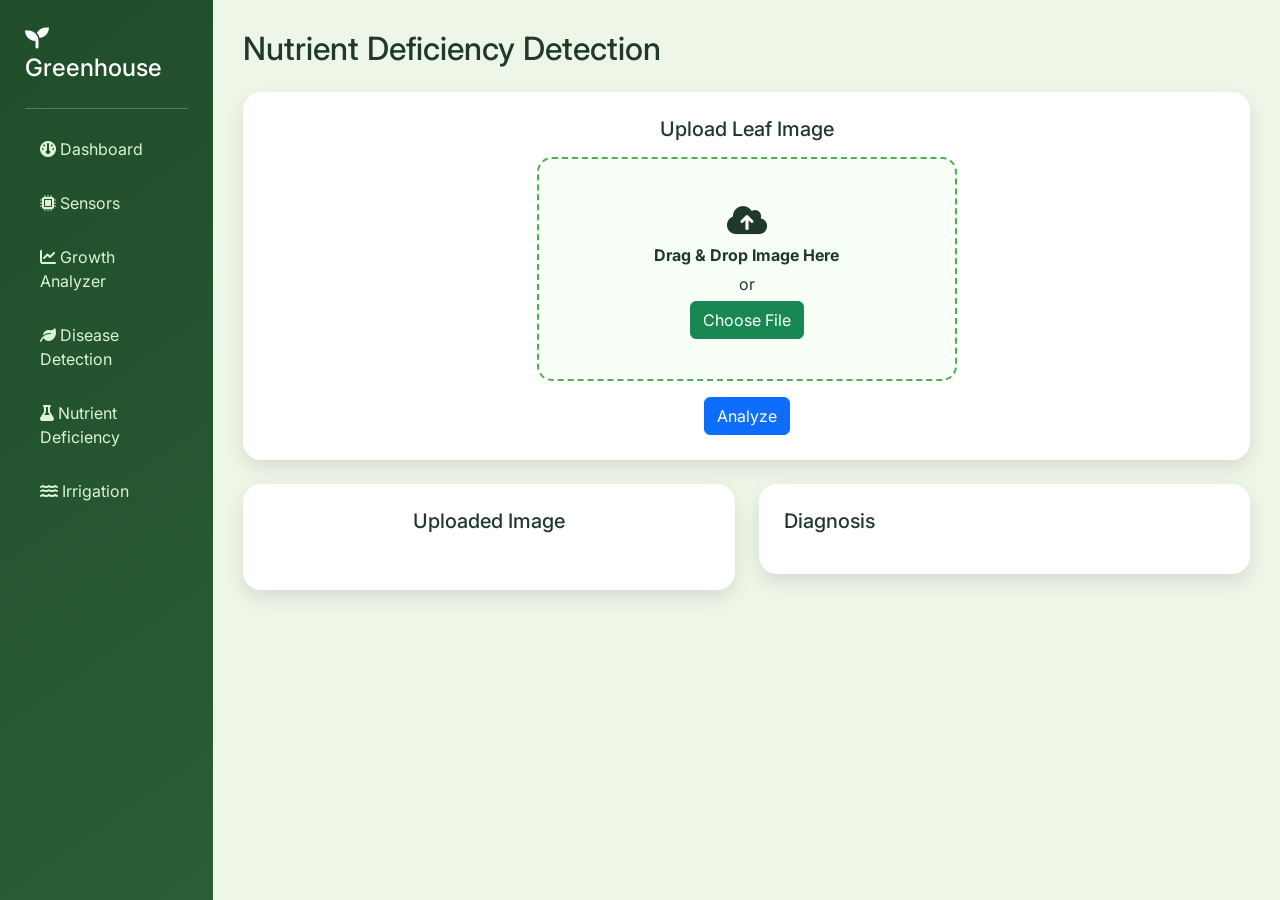
<file: templates/deficiency.html>
<!DOCTYPE html>
<html lang="en">

<head>

<meta charset="UTF-8">
<meta name="viewport" content="width=device-width, initial-scale=1.0">

<title>Nutrient Deficiency Detection</title>

<link href="https://cdn.jsdelivr.net/npm/bootstrap@5.3.2/dist/css/bootstrap.min.css" rel="stylesheet">

<link rel="preconnect" href="https://fonts.googleapis.com">
<link href="https://fonts.googleapis.com/css2?family=Inter:opsz@14..32&display=swap" rel="stylesheet">

<link rel="stylesheet" href="https://cdnjs.cloudflare.com/ajax/libs/font-awesome/6.0.0/css/all.min.css">

<style>

body{
font-family:'Inter',sans-serif;
background:#eef6e8;
color:#1f3a2b;
}

/* Sidebar */

.sidebar{
background:linear-gradient(145deg,#204d2a,#2a5e36);
min-height:100vh;
color:white;
padding:25px;
}

.sidebar h4{
margin-bottom:25px;
}

.sidebar a{
display:block;
padding:12px 15px;
margin:6px 0;
color:#daf5cf;
text-decoration:none;
border-radius:10px;
}

.sidebar a:hover{
background:#3c7247;
}


/* Main */

.main-panel{
padding:30px;
}


/* Cards */

.card-box{
background:white;
border-radius:18px;
padding:25px;
box-shadow:0 8px 20px rgba(0,0,0,0.1);
}


/* Upload box */

.upload-box{
border:2px dashed #4caf50;
border-radius:15px;
padding:40px;
width:420px;
margin:auto;
background:#f8fff6;
cursor:pointer;
transition:0.2s;
}

.upload-box:hover{
background:#eefbe9;
}

.upload-box p{
margin:5px;
}


/* Image */

img{
border-radius:12px;
max-width:100%;
}

/* Loading Overlay */

#loadingOverlay{
position:fixed;
top:0;
left:0;
width:100%;
height:100%;
background:rgba(0,0,0,0.45);
display:none;
align-items:center;
justify-content:center;
z-index:9999;
}


/* Loader */

.loader-container{
text-align:center;
color:white;
}


/* Bars */

.bars{
display:flex;
gap:6px;
justify-content:center;
margin-bottom:10px;
}

.bars div{
width:8px;
height:35px;
background:#8cff8c;
animation:barsMove 1s infinite;
}

.bars div:nth-child(2){animation-delay:0.1s}
.bars div:nth-child(3){animation-delay:0.2s}
.bars div:nth-child(4){animation-delay:0.3s}
.bars div:nth-child(5){animation-delay:0.4s}


/* Animation */

@keyframes barsMove{

0%{
transform:scaleY(0.4);
}

50%{
transform:scaleY(1);
}

100%{
transform:scaleY(0.4);
}

}

</style>

</head>

<div id="loadingOverlay">

<div class="loader-container">

<div class="bars">
<div></div>
<div></div>
<div></div>
<div></div>
<div></div>
</div>

<p>Analyzing leaf...</p>

</div>

</div>

<body>

<div class="container-fluid">

<div class="row">

<!-- Sidebar -->

<div class="col-md-2 sidebar">

<h4><i class="fas fa-seedling"></i> Greenhouse</h4>

<hr>

<a href="/"><i class="fas fa-gauge"></i> Dashboard</a>
<a href="/sensors"><i class="fas fa-microchip"></i> Sensors</a>
<a href="/growth"><i class="fas fa-chart-line"></i> Growth Analyzer</a>
<a href="/disease"><i class="fas fa-leaf"></i> Disease Detection</a>
<a href="/deficiency"><i class="fas fa-flask"></i> Nutrient Deficiency</a>
<a href="/irrigation"><i class="fas fa-water"></i> Irrigation</a>

</div>


<!-- Main Panel -->

<div class="col-md-10 main-panel">

<h2>Nutrient Deficiency Detection</h2>


<!-- Upload Section -->

<div class="card-box mt-4 text-center">

<h5 class="mb-3">Upload Leaf Image</h5>

<div id="dropArea" class="upload-box">

<p><i class="fas fa-cloud-upload-alt fa-2x"></i></p>

<p><b>Drag & Drop Image Here</b></p>

<p>or</p>

<input type="file" id="image" hidden>

<button class="btn btn-success" onclick="document.getElementById('image').click()">
Choose File
</button>

</div>

<button class="btn btn-primary mt-3" onclick="predict()">
Analyze
</button>

</div>


<!-- Results -->

<div class="row mt-4">

<!-- Uploaded Image -->

<div class="col-md-6">

<div class="card-box text-center">

<h5>Uploaded Image</h5>

<img id="preview">

</div>

</div>


<!-- Diagnosis -->

<div class="col-md-6">

<div class="card-box">

<h5>Diagnosis</h5>

<h4 id="result"></h4>

<p id="cause"></p>

<p id="solution"></p>

</div>

</div>

</div>

</div>
</div>
</div>



<script>

const info = {

"magnesium":{
title:"Magnesium Deficiency",
cause:"Occurs due to poor soil magnesium levels, high potassium competition, or acidic soils.",
solution:"Apply magnesium sulfate (Epsom salt) or dolomitic lime and maintain balanced fertilization."
},

"potassium":{
title:"Potassium Deficiency",
cause:"Caused by insufficient potassium in soil or excessive nitrogen fertilization.",
solution:"Apply potassium fertilizers like potassium sulfate or potassium nitrate."
},

"nitrogen":{
title:"Nitrogen Deficiency",
cause:"Occurs when nitrogen availability in soil is low or organic matter is insufficient.",
solution:"Apply nitrogen fertilizers such as urea, ammonium nitrate, or organic compost."
},

"healthy":{
title:"Healthy Plant",
cause:"No nutrient deficiency detected.",
solution:"Maintain balanced fertilization, irrigation, and greenhouse environmental conditions."
}

}



let dropArea = document.getElementById("dropArea")
let fileInput = document.getElementById("image")



dropArea.addEventListener("dragover",(e)=>{
e.preventDefault()
dropArea.style.background="#e6f9e2"
})


dropArea.addEventListener("dragleave",()=>{
dropArea.style.background="#f8fff6"
})


dropArea.addEventListener("drop",(e)=>{

e.preventDefault()

fileInput.files = e.dataTransfer.files

previewImage()

dropArea.style.background="#f8fff6"

})


fileInput.addEventListener("change",previewImage)



function previewImage(){

let file=fileInput.files[0]

if(!file) return

document.getElementById("preview").src = URL.createObjectURL(file)

}


function predict(){

let file=fileInput.files[0]

if(!file) return

document.getElementById("loadingOverlay").style.display="flex"

let form=new FormData()
form.append("image",file)

fetch("/api/deficiency",{

method:"POST",
body:form

})
.then(r=>r.json())

.then(data=>{

document.getElementById("loadingOverlay").style.display="none"

let key=data.prediction.toLowerCase()

let details=info[key]

document.getElementById("result").innerHTML=details.title

document.getElementById("cause").innerHTML=
"<b>Possible Causes:</b> "+details.cause

document.getElementById("solution").innerHTML=
"<b>Recommended Solution:</b> "+details.solution

})

}
</script>


</body>
</html>
</file>
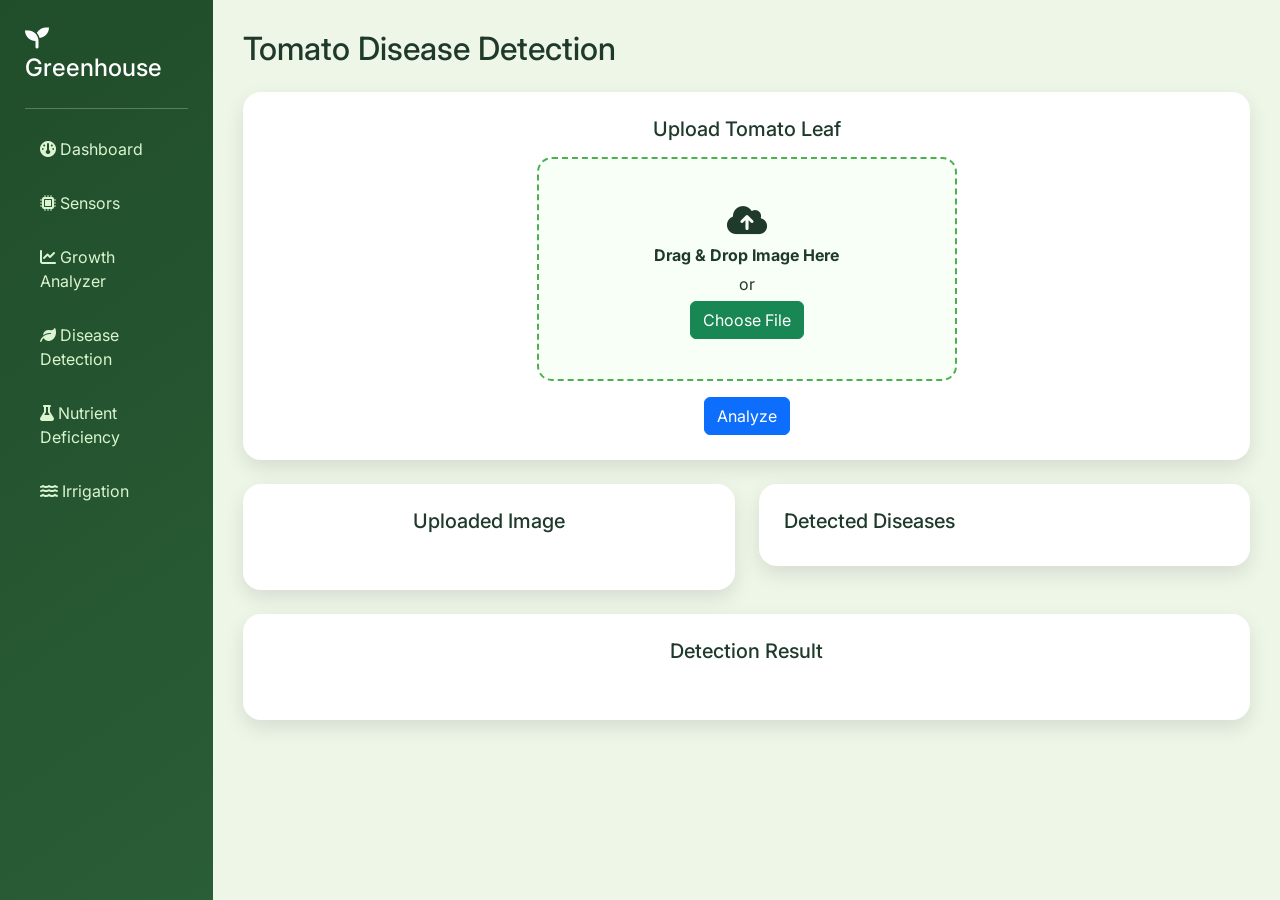
<file: templates/disease.html>
<!DOCTYPE html>
<html lang="en">

<head>

<meta charset="UTF-8">
<meta name="viewport" content="width=device-width, initial-scale=1.0">

<title>Tomato Disease Detection</title>

<link href="https://cdn.jsdelivr.net/npm/bootstrap@5.3.2/dist/css/bootstrap.min.css" rel="stylesheet">

<link rel="preconnect" href="https://fonts.googleapis.com">
<link href="https://fonts.googleapis.com/css2?family=Inter:opsz@14..32&display=swap" rel="stylesheet">

<link rel="stylesheet" href="https://cdnjs.cloudflare.com/ajax/libs/font-awesome/6.0.0/css/all.min.css">

<style>

body{
font-family:'Inter',sans-serif;
background:#eef6e8;
color:#1f3a2b;
}

/* Sidebar */

.sidebar{
background:linear-gradient(145deg,#204d2a,#2a5e36);
min-height:100vh;
color:white;
padding:25px;
}

.sidebar h4{
margin-bottom:25px;
}

.sidebar a{
display:block;
padding:12px 15px;
margin:6px 0;
color:#daf5cf;
text-decoration:none;
border-radius:10px;
}

.sidebar a:hover{
background:#3c7247;
}


/* Main */

.main-panel{
padding:30px;
}


/* Cards */

.card-box{
background:white;
border-radius:18px;
padding:25px;
box-shadow:0 8px 20px rgba(0,0,0,0.1);
}


/* Upload box */

.upload-box{
border:2px dashed #4caf50;
border-radius:15px;
padding:40px;
width:420px;
margin:auto;
background:#f8fff6;
cursor:pointer;
transition:0.2s;
text-align:center;
}

.upload-box:hover{
background:#eefbe9;
}

.upload-box p{
margin:5px;
}


/* Images */

img{
border-radius:12px;
max-width:100%;
}


/* Disease list */

#list li{
font-size:16px;
margin-bottom:6px;
}


/* Loading Overlay */

#loadingOverlay{
position:fixed;
top:0;
left:0;
width:100%;
height:100%;
background:rgba(0,0,0,0.45);
display:none;
align-items:center;
justify-content:center;
z-index:9999;
}

.loader-container{
text-align:center;
color:white;
}

.bars{
display:flex;
gap:6px;
justify-content:center;
margin-bottom:10px;
}

.bars div{
width:8px;
height:35px;
background:#8cff8c;
animation:barsMove 1s infinite;
}

.bars div:nth-child(2){animation-delay:0.1s}
.bars div:nth-child(3){animation-delay:0.2s}
.bars div:nth-child(4){animation-delay:0.3s}
.bars div:nth-child(5){animation-delay:0.4s}

@keyframes barsMove{

0%{transform:scaleY(0.4);}
50%{transform:scaleY(1);}
100%{transform:scaleY(0.4);}

}

</style>

</head>


<body>

<div class="container-fluid">

<div class="row">

<!-- Sidebar -->

<div class="col-md-2 sidebar">

<h4><i class="fas fa-seedling"></i> Greenhouse</h4>

<hr>

<a href="/"><i class="fas fa-gauge"></i> Dashboard</a>
<a href="/sensors"><i class="fas fa-microchip"></i> Sensors</a>
<a href="/growth"><i class="fas fa-chart-line"></i> Growth Analyzer</a>
<a href="/disease"><i class="fas fa-leaf"></i> Disease Detection</a>
<a href="/deficiency"><i class="fas fa-flask"></i> Nutrient Deficiency</a>
<a href="/irrigation"><i class="fas fa-water"></i> Irrigation</a>

</div>


<!-- Main -->

<div class="col-md-10 main-panel">

<h2>Tomato Disease Detection</h2>


<!-- Upload -->

<div class="card-box mt-4 text-center">

<h5 class="mb-3">Upload Tomato Leaf</h5>

<div id="dropArea" class="upload-box">

<p><i class="fas fa-cloud-upload-alt fa-2x"></i></p>

<p><b>Drag & Drop Image Here</b></p>

<p>or</p>

<input type="file" id="image" hidden>

<button class="btn btn-success" onclick="document.getElementById('image').click()">
Choose File
</button>

</div>

<button class="btn btn-primary mt-3" onclick="detect()">
Analyze
</button>

</div>


<!-- Results -->

<div class="row mt-4">

<div class="col-md-6">

<div class="card-box text-center">

<h5>Uploaded Image</h5>

<img id="preview">

</div>

</div>


<div class="col-md-6">

<div class="card-box">

<h5>Detected Diseases</h5>

<div id="list"></div>

</div>

</div>

</div>


<div class="row mt-4">

<div class="col-md-12">

<div class="card-box text-center">

<h5>Detection Result</h5>

<img id="output">

</div>

</div>

</div>

</div>
</div>
</div>


<!-- Loading Overlay -->

<div id="loadingOverlay">

<div class="loader-container">

<div class="bars">
<div></div>
<div></div>
<div></div>
<div></div>
<div></div>
</div>

<p>Analyzing leaf...</p>

</div>

</div>



<script>

let dropArea = document.getElementById("dropArea")
let fileInput = document.getElementById("image")



dropArea.addEventListener("dragover",(e)=>{
e.preventDefault()
dropArea.style.background="#e6f9e2"
})


dropArea.addEventListener("dragleave",()=>{
dropArea.style.background="#f8fff6"
})


dropArea.addEventListener("drop",(e)=>{

e.preventDefault()

fileInput.files = e.dataTransfer.files

previewImage()

dropArea.style.background="#f8fff6"

})


fileInput.addEventListener("change",previewImage)



function previewImage(){

let file=fileInput.files[0]

if(!file) return

document.getElementById("preview").src = URL.createObjectURL(file)

}


const diseaseInfo = {

"Early Blight": {
cause:"Caused by the fungus Alternaria solani. Usually appears when humidity is high and plants are stressed.",
fix:"Remove infected leaves, improve air circulation, and apply fungicides like chlorothalonil or copper-based sprays."
},

"Black Spot": {
cause:"Caused by fungal pathogens thriving in wet and humid conditions.",
fix:"Avoid overhead watering, prune infected leaves, and apply appropriate fungicides."
},

"Leaf Mold": {
cause:"Caused by Passalora fulva fungus which develops in high humidity and poor ventilation.",
fix:"Improve greenhouse ventilation, reduce humidity, and apply fungicides if needed."
},

"Bacterial Spot": {
cause:"Caused by Xanthomonas bacteria spread by water splashes and contaminated tools.",
fix:"Use disease-free seeds, avoid overhead watering, remove infected plants, and apply copper bactericides."
},

"Target Spot": {
cause:"Caused by Corynespora cassiicola fungus, commonly appearing in warm humid climates.",
fix:"Improve air flow, avoid wet leaves, and apply fungicides."
},

"Late Blight": {
cause:"Caused by Phytophthora infestans. Spreads rapidly in cool and moist environments.",
fix:"Remove infected plants immediately, apply protective fungicides, and maintain dry foliage."
},

"Healthy": {
cause:"No disease detected.",
fix:"Maintain proper irrigation, nutrient balance, and greenhouse hygiene."
}

}
function detect(){

let file=fileInput.files[0]

if(!file) return

document.getElementById("loadingOverlay").style.display="flex"

let form=new FormData()
form.append("image",file)

fetch("/api/disease",{
method:"POST",
body:form
})

.then(r=>r.json())

.then(data=>{

document.getElementById("loadingOverlay").style.display="none"

document.getElementById("output").src = data.image + "?t=" + new Date().getTime()

let container=document.getElementById("list")
container.innerHTML=""

/* -------- GROUP DISEASES -------- */

let grouped={}

data.diseases.forEach(d=>{

if(!grouped[d.disease]){
grouped[d.disease]={
count:0,
confidence:0
}
}

grouped[d.disease].count++

if(d.confidence > grouped[d.disease].confidence){
grouped[d.disease].confidence=d.confidence
}

})


/* -------- CREATE CARDS -------- */

Object.keys(grouped).forEach(disease=>{

let info=diseaseInfo[disease] || {
cause:"No information available",
fix:"Consult agricultural expert"
}

let confidence=(grouped[disease].confidence*100).toFixed(2)

let spots=grouped[disease].count

let color="green"
let badge="Low"

if(confidence>=80){
color="red"
badge="High"
}
else if(confidence>=50){
color="orange"
badge="Medium"
}

let card=document.createElement("div")

card.style.background="#f6ffee"
card.style.padding="15px"
card.style.borderRadius="12px"
card.style.marginBottom="12px"
card.style.borderLeft="6px solid "+color

card.innerHTML=`
<h6>
${disease}

<span style="
background:${color};
color:white;
padding:3px 8px;
border-radius:6px;
font-size:12px;
margin-left:6px;">
${badge}
</span>

</h6>

<p><b>Confidence:</b> ${confidence}%</p>

<p><b>Detected Spots:</b> ${spots}</p>

<p><b>Cause:</b> ${info.cause}</p>

<p><b>Recommended Fix:</b> ${info.fix}</p>
`

container.appendChild(card)

})

})

}
</script>


</body>
</html>
</file>
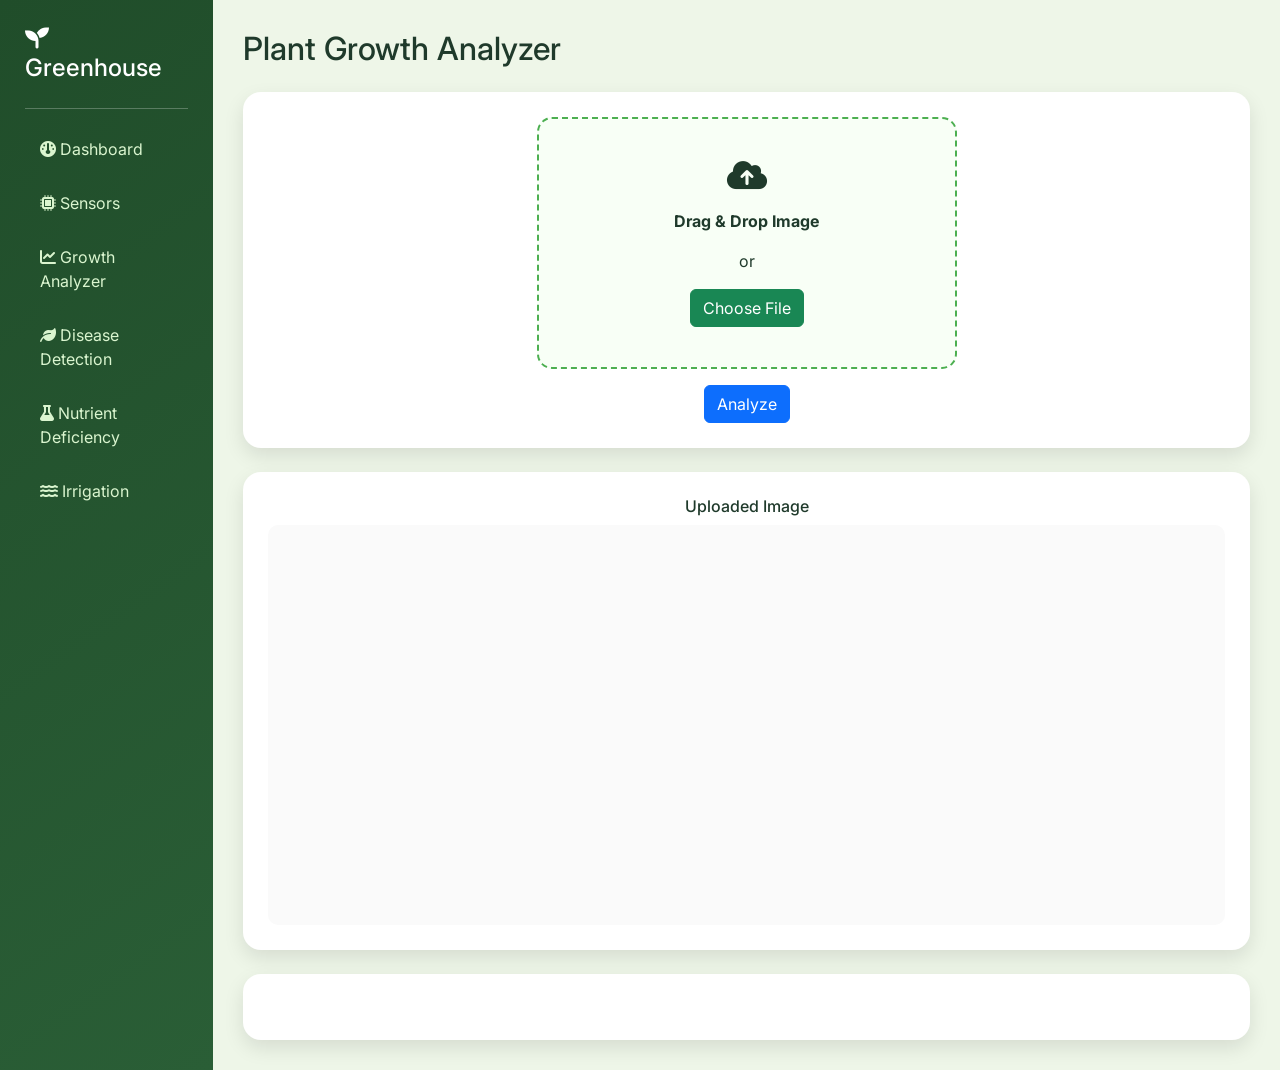
<file: templates/growth.html>
<!DOCTYPE html>
<html lang="en">

<head>

<meta charset="UTF-8">
<meta name="viewport" content="width=device-width, initial-scale=1.0">

<title>Plant Growth Analyzer</title>

<link href="https://cdn.jsdelivr.net/npm/bootstrap@5.3.2/dist/css/bootstrap.min.css" rel="stylesheet">

<link rel="preconnect" href="https://fonts.googleapis.com">
<link href="https://fonts.googleapis.com/css2?family=Inter:opsz@14..32&display=swap" rel="stylesheet">

<link rel="stylesheet" href="https://cdnjs.cloudflare.com/ajax/libs/font-awesome/6.0.0/css/all.min.css">

<style>

body{
font-family:'Inter',sans-serif;
background:#eef6e8;
color:#1f3a2b;
}

/* Sidebar */

.sidebar{
background:linear-gradient(145deg,#204d2a,#2a5e36);
min-height:100vh;
color:white;
padding:25px;
}

.sidebar h4{
margin-bottom:25px;
}

.sidebar a{
display:block;
padding:12px 15px;
margin:6px 0;
color:#daf5cf;
text-decoration:none;
border-radius:10px;
}

.sidebar a:hover{
background:#3c7247;
}

/* Main */

.main-panel{
padding:30px;
}

/* Cards */

.card-box{
background:white;
border-radius:18px;
padding:25px;
box-shadow:0 8px 20px rgba(0,0,0,0.1);
}

/* Upload box */

.upload-box{
border:2px dashed #4caf50;
border-radius:15px;
padding:40px;
width:420px;
margin:auto;
background:#f8fff6;
cursor:pointer;
text-align:center;
}

/* Image display */

.image-box{
height:400px;
display:flex;
align-items:center;
justify-content:center;
background:#fafafa;
border-radius:10px;
overflow:hidden;
}

.image-box img{
max-height:100%;
max-width:100%;
object-fit:contain;
}

/* Loading overlay */

#loadingOverlay{
position:fixed;
top:0;
left:0;
width:100%;
height:100%;
background:rgba(0,0,0,0.45);
display:none;
align-items:center;
justify-content:center;
z-index:9999;
}

.loader-container{
text-align:center;
color:white;
}

.bars{
display:flex;
gap:6px;
justify-content:center;
margin-bottom:10px;
}

.bars div{
width:8px;
height:35px;
background:#8cff8c;
animation:barsMove 1s infinite;
}

.bars div:nth-child(2){animation-delay:0.1s}
.bars div:nth-child(3){animation-delay:0.2s}
.bars div:nth-child(4){animation-delay:0.3s}
.bars div:nth-child(5){animation-delay:0.4s}

@keyframes barsMove{
0%{transform:scaleY(0.4);}
50%{transform:scaleY(1);}
100%{transform:scaleY(0.4);}
}

</style>

</head>

<body>

<div class="container-fluid">

<div class="row">

<!-- Sidebar -->

<div class="col-md-2 sidebar">

<h4><i class="fas fa-seedling"></i> Greenhouse</h4>

<hr>

<a href="/"><i class="fas fa-gauge"></i> Dashboard</a>
<a href="/sensors"><i class="fas fa-microchip"></i> Sensors</a>
<a href="/growth"><i class="fas fa-chart-line"></i> Growth Analyzer</a>
<a href="/disease"><i class="fas fa-leaf"></i> Disease Detection</a>
<a href="/deficiency"><i class="fas fa-flask"></i> Nutrient Deficiency</a>
<a href="/irrigation"><i class="fas fa-water"></i> Irrigation</a>

</div>


<!-- Main -->

<div class="col-md-10 main-panel">

<h2>Plant Growth Analyzer</h2>

<div class="card-box mt-4 text-center">

<div id="dropArea" class="upload-box">

<p><i class="fas fa-cloud-upload-alt fa-2x"></i></p>

<p><b>Drag & Drop Image</b></p>
<p>or</p>

<input type="file" id="image" hidden>

<button class="btn btn-success" onclick="document.getElementById('image').click()">
Choose File
</button>

</div>

<button class="btn btn-primary mt-3" onclick="upload()">
Analyze
</button>

</div>


<!-- Uploaded Image -->

<div class="card-box mt-4 text-center">

<h6>Uploaded Image</h6>

<div class="image-box">
<img id="preview">
</div>

</div>


<!-- Tabs (hidden initially) -->

<div id="resultTabs" style="display:none">

<ul class="nav nav-tabs mt-4" id="growthTabs"></ul>

<div class="tab-content mt-3" id="growthTabContent"></div>

</div>


<div class="card-box text-center mt-4">

<h4 id="result"></h4>
<p id="mode"></p>

</div>

</div>
</div>
</div>


<!-- Loading Overlay -->

<div id="loadingOverlay">

<div class="loader-container">

<div class="bars">
<div></div>
<div></div>
<div></div>
<div></div>
<div></div>
</div>

<p>Analyzing growth...</p>

</div>

</div>


<script>

let dropArea=document.getElementById("dropArea")
let fileInput=document.getElementById("image")

dropArea.addEventListener("dragover",(e)=>{
e.preventDefault()
})

dropArea.addEventListener("drop",(e)=>{

e.preventDefault()

fileInput.files=e.dataTransfer.files

preview()

})

fileInput.addEventListener("change",preview)


function preview(){

let file=fileInput.files[0]

if(!file) return

document.getElementById("preview").src=URL.createObjectURL(file)

}


function upload(){

let file=fileInput.files[0]

if(!file) return

document.getElementById("loadingOverlay").style.display="flex"

let form=new FormData()
form.append("image",file)

fetch("/api/growth",{
method:"POST",
body:form
})

.then(r=>r.json())

.then(data=>{

document.getElementById("loadingOverlay").style.display="none"

document.getElementById("result").innerHTML=
"Growth Score: "+data.growth.toFixed(2)+"%"

document.getElementById("mode").innerHTML=
"<b>Stage:</b> "+data.mode

document.getElementById("resultTabs").style.display="block"

let tabs=document.getElementById("growthTabs")
let content=document.getElementById("growthTabContent")

tabs.innerHTML=""
content.innerHTML=""

function createTab(name,id,img){

tabs.innerHTML+=`
<li class="nav-item">
<a class="nav-link ${tabs.children.length===0?'active':''}" data-bs-toggle="tab" href="#${id}">
${name}
</a>
</li>
`

content.innerHTML+=`
<div class="tab-pane fade ${content.children.length===0?'show active':''}" id="${id}">
<div class="image-box">
<img src="${img}?t=${Date.now()}">
</div>
</div>
`
}

if(data.mode==="vegetative"){

createTab("Leaf Mask","mask",data.mask_image)
createTab("Skeleton","skeleton",data.skeleton_image)

}

createTab("Result","resultimg",data.result_image)

})

}

</script>

<script src="https://cdn.jsdelivr.net/npm/bootstrap@5.3.2/dist/js/bootstrap.bundle.min.js"></script>

</body>
</html>
</file>
